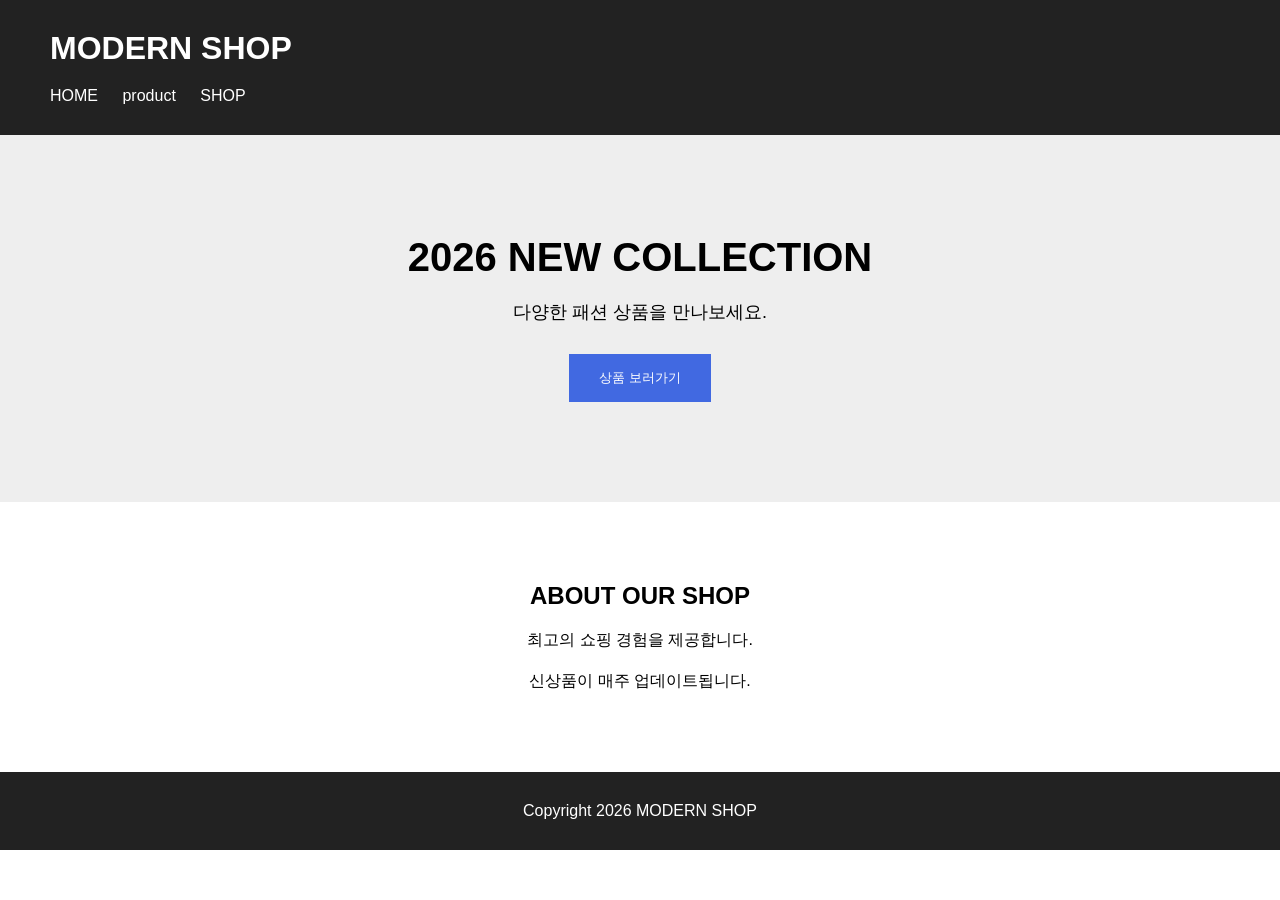
<file: index.html>
<!doctype html>
<html lang="ko">
  <head>
    <meta charset="UTF-8" />
    <meta name="viewport" content="width=device-width, initial-scale=1.0" />
    <title>FASHION STORE</title>
    <link rel="stylesheet" href="style.css" />
  </head>
  <body>
    <header class="header">
      <h1>MODERN SHOP</h1>

      <nav>
        <a href="index.html">HOME</a>
        <a href="product.html">product</a>
        <a href="#">SHOP</a>
      </nav>
    </header>

    <main>
      <section class="visual">
        <h2>2026 NEW COLLECTION</h2>
        <p>다양한 패션 상품을 만나보세요.</p>
        <button>상품 보러가기</button>
      </section>

      <section class="info">
        <h2>ABOUT OUR SHOP</h2>
        <p>최고의 쇼핑 경험을 제공합니다.</p>
        <!--  -->
        <p>신상품이 매주 업데이트됩니다.</p>
      </section>
    </main>

    <footer>
      <p>Copyright 2026 MODERN SHOP</p>
    </footer>
  </body>
</html>
</file>
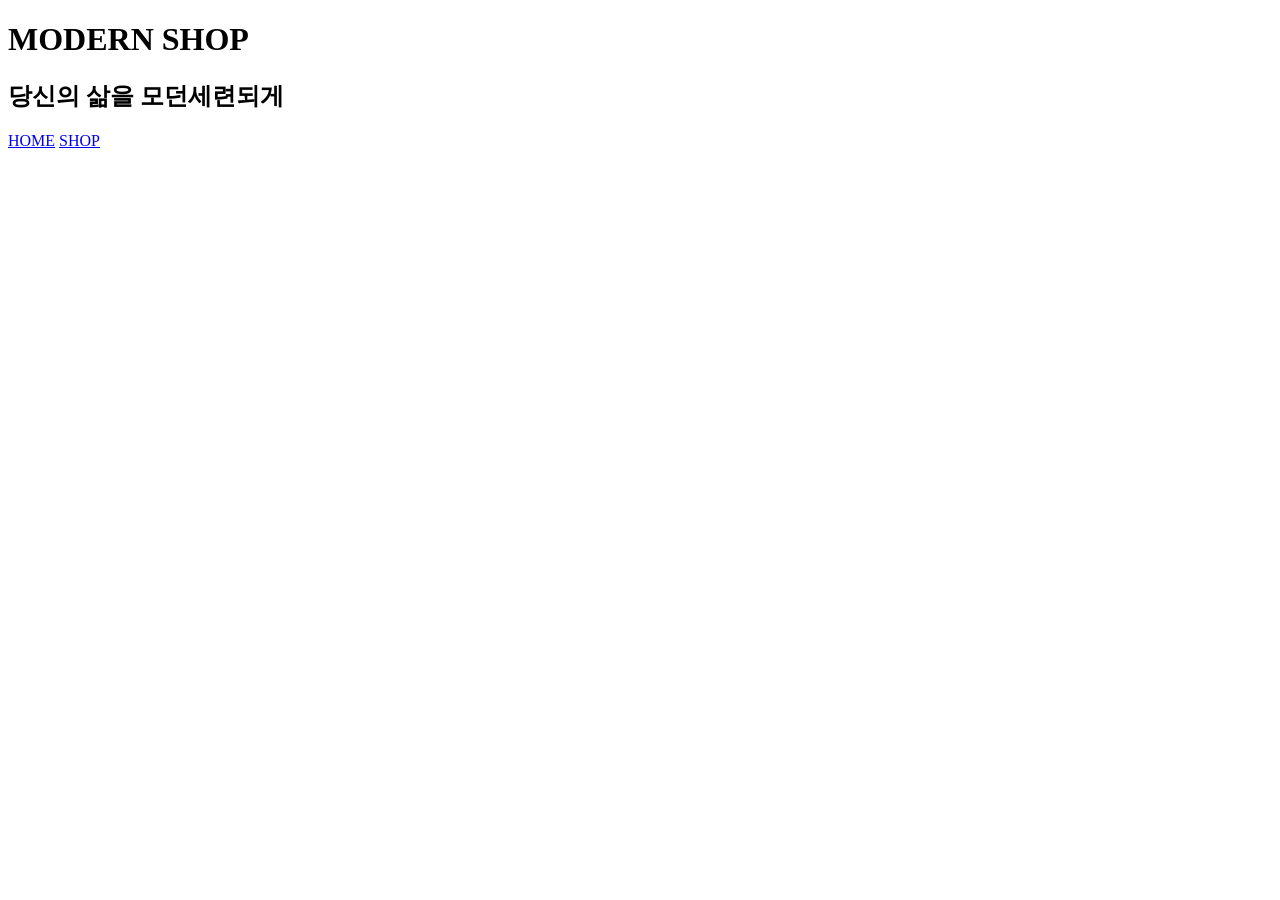
<file: about.html>
<!doctype html>
<html lang="en">
  <head>
    <meta charset="UTF-8" />
    <meta name="viewport" content="width=device-width, initial-scale=1.0" />
    <title>우리+소개</title>
  </head>
  <body>
    <header class="header">
      <h1>MODERN SHOP</h1>
      <h2>당신의 삶을 모던세련되게</h2>

      <nav>
        <a href="index.html">HOME</a>
        <a href="#">SHOP</a>
      </nav>
    </header>
  </body>
</html>
</file>
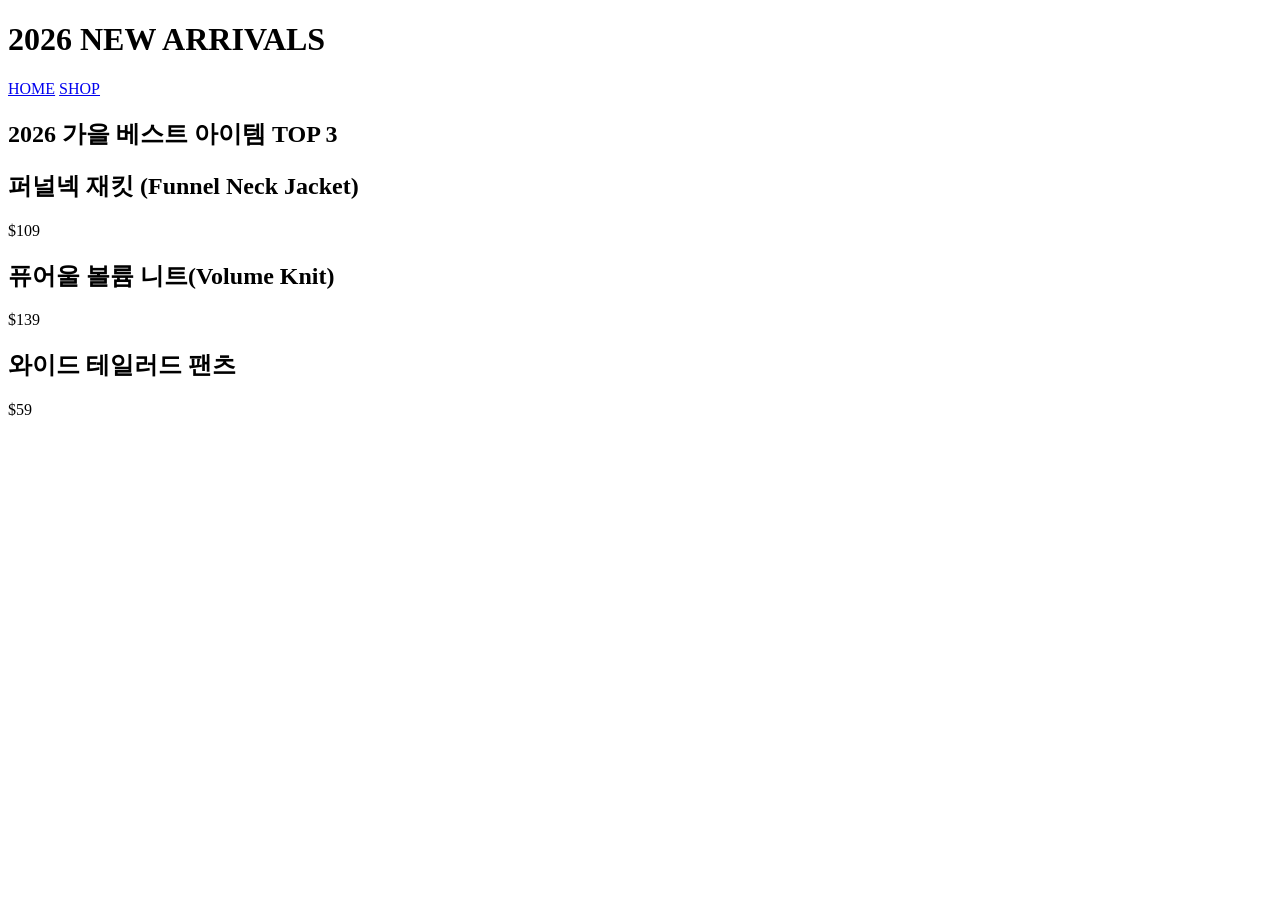
<file: product.html>
<!doctype html>
<html lang="en">
  <head>
    <meta charset="UTF-8" />
    <meta name="viewport" content="width=device-width, initial-scale=1.0" />
    <title>product</title>
  </head>
  <body>
    <header class="header">
      <h1>2026 NEW ARRIVALS</h1>

      <nav>
        <a href="index.html">HOME</a>
        <a href="#">SHOP</a>
      </nav>
    </header>
    <main>
      <section class="visual">
        <h1>2026 가을 베스트 아이템 TOP 3</h1>
        <div class="top3">
          <h2>퍼널넥 재킷 (Funnel Neck Jacket)</h2>
          <p>$109</p>
        </div>
        <div class="top3">
          <h2>퓨어울 볼륨 니트(Volume Knit)</h2>
          <p>$139</p>
        </div>
        <div class="top3">
          <h2>와이드 테일러드 팬츠</h2>
          <p>$59</p>
        </div>
        <!-- <button>상품 보러가기</button> -->
      </section>
    </main>
  </body>
</html>
</file>
<file: style.css>
* {
  margin: 0;
  padding: 0;
  box-sizing: border-box;
}

body {
  font-family: Arial, sans-serif;
}

.header {
  padding: 30px 50px;
  background-color: #222;
  color: white;
}

.header h1 {
  font-size: 32px;
}

nav {
  margin-top: 20px;
}

nav a {
  color: white;
  margin-right: 20px;
  text-decoration: none;
}

.visual {
  padding: 100px 20px;
  background-color: #eee;
  text-align: center;
}

.visual h2 {
  font-size: 40px;
}

.visual p {
  margin-top: 20px;
  font-size: 18px;
}

.visual button {
  margin-top: 30px;
  padding: 15px 30px;
  background-color: royalblue;
  color: white;
  border: none;
  cursor: pointer;
}

button:hover {
  background-color: tomato;
}

.info {
  padding: 80px 20px;
  text-align: center;
}

.info p {
  margin-top: 20px;
}

footer {
  padding: 30px;
  background-color: #222;
  color: white;
  text-align: center;
}
</file>
